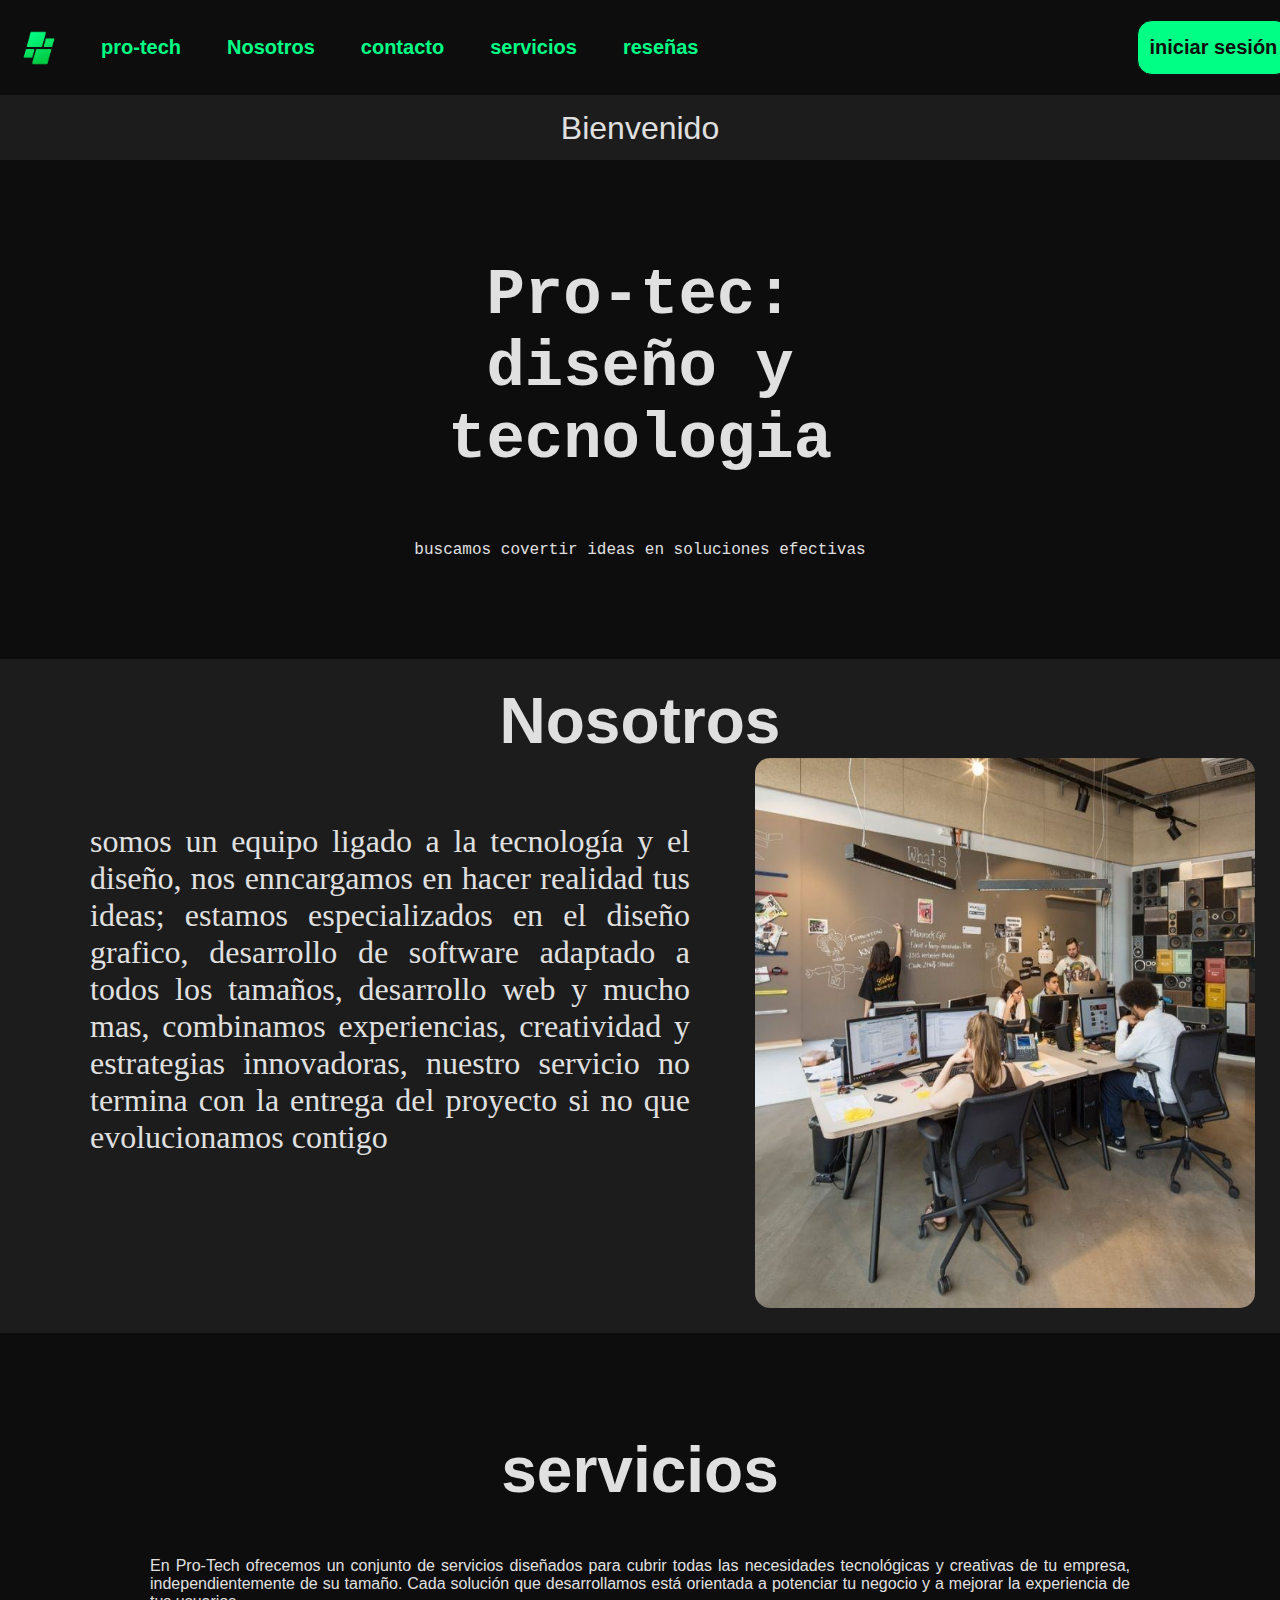
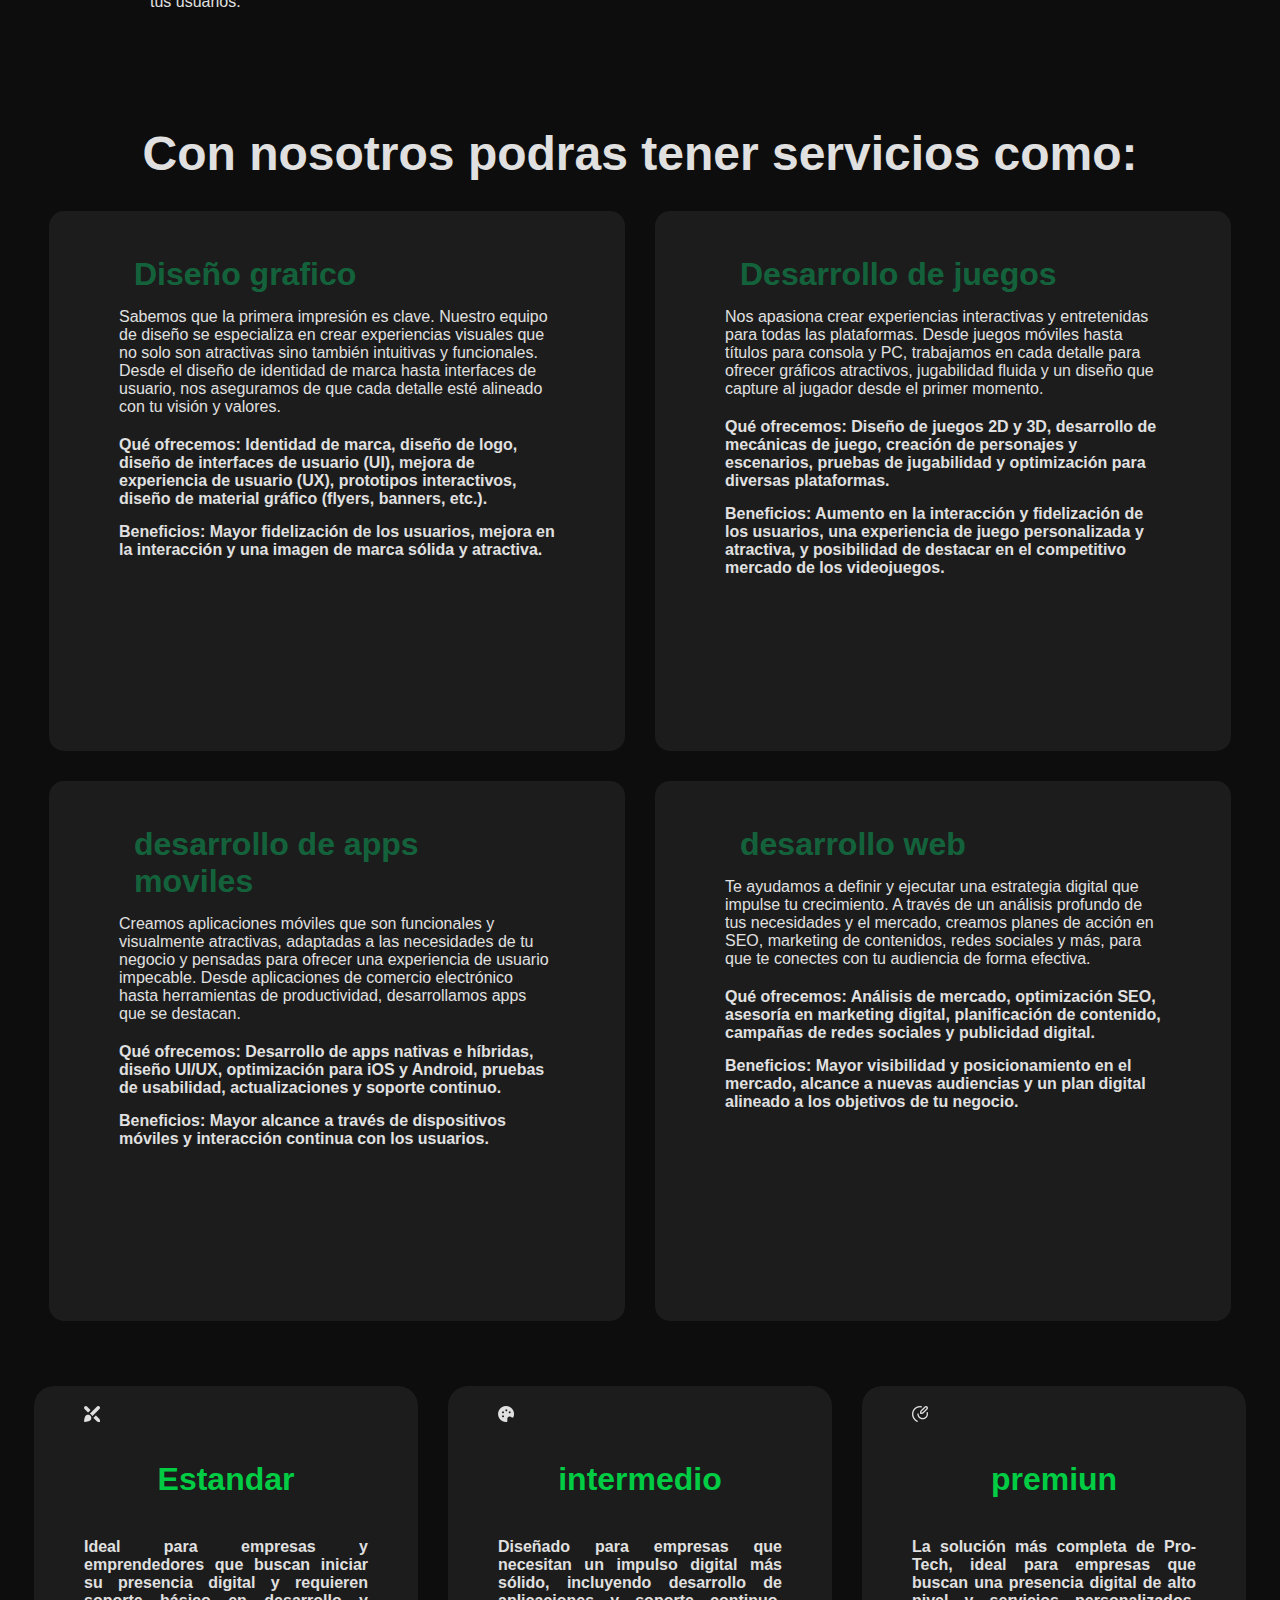
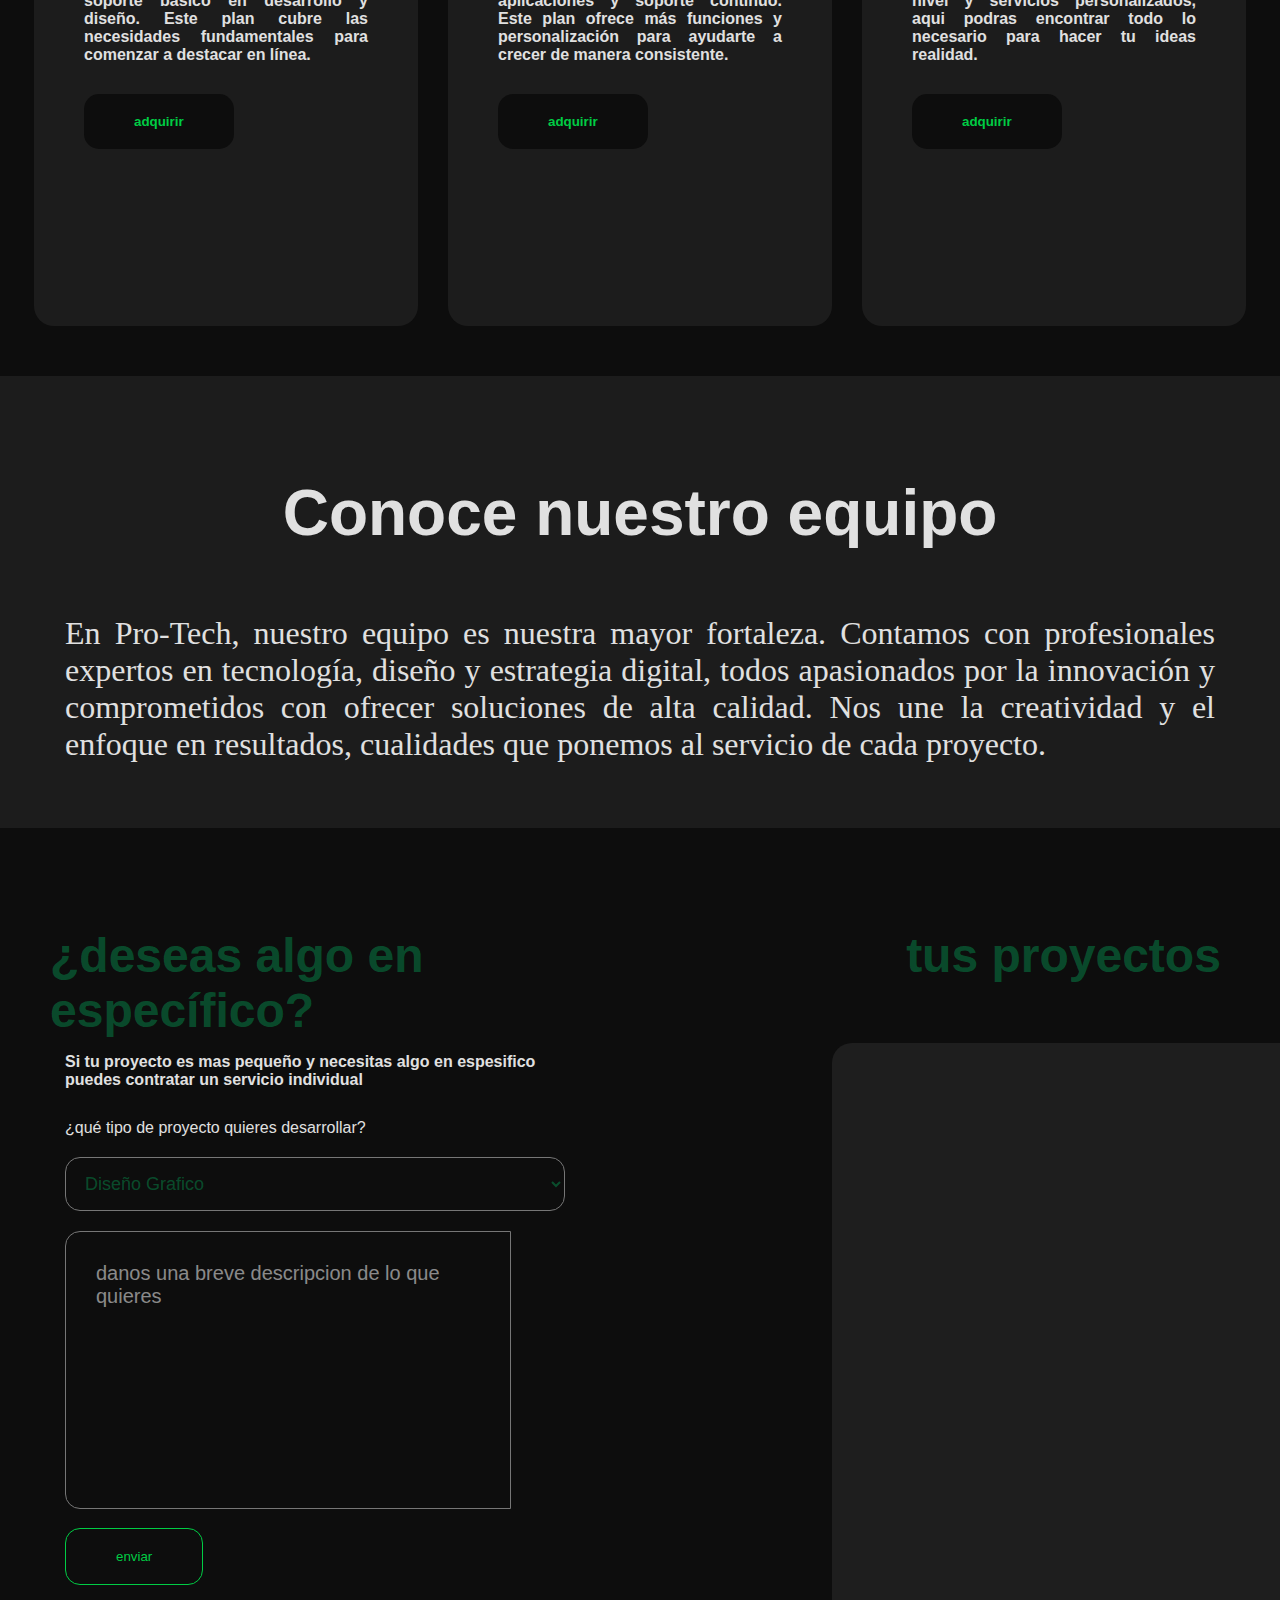
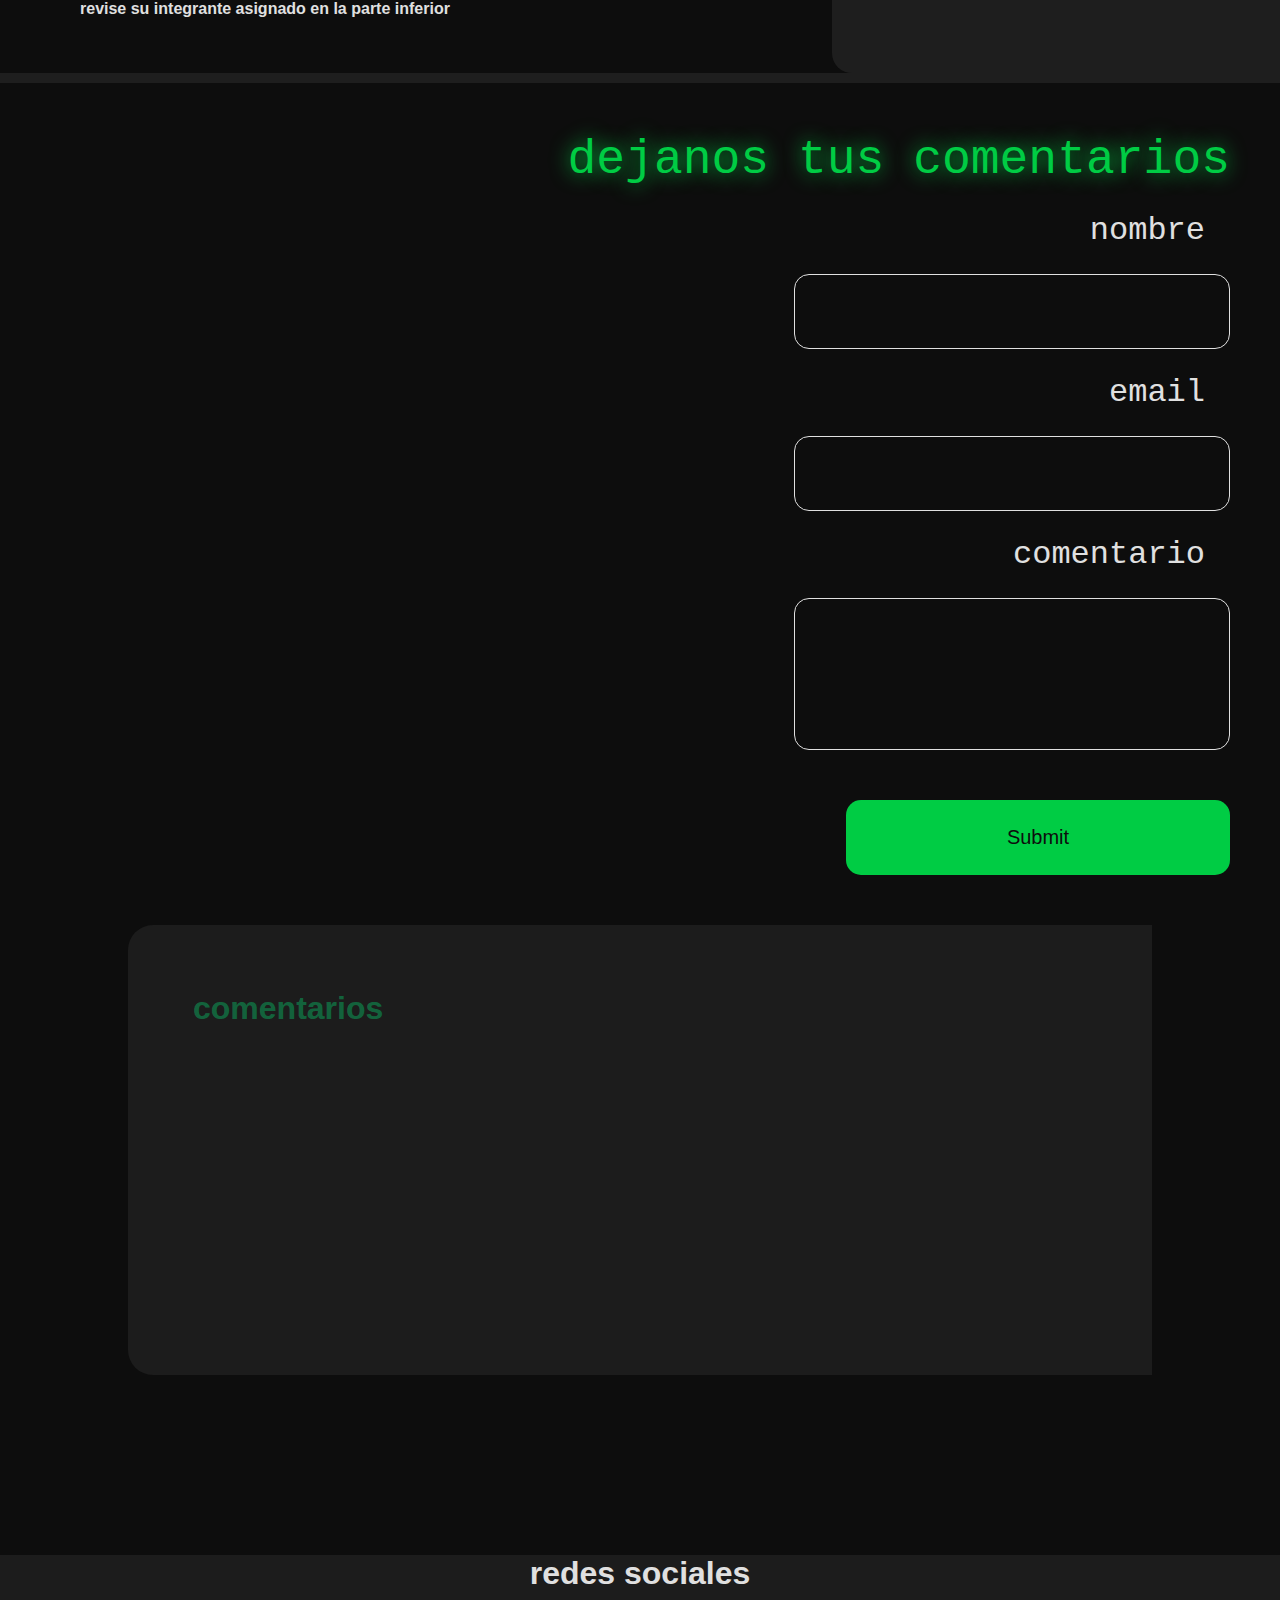
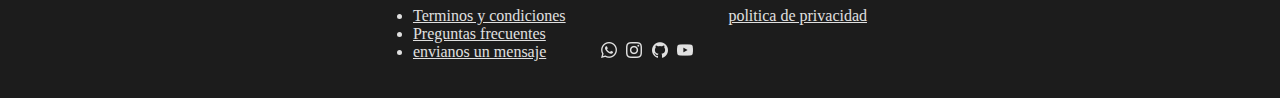
<file: indexx.html>
<!DOCTYPE html>
<html lang="es">

<head>
    <meta charset="UTF-8">
    <meta name="viewport" content="width=device-width, initial-scale=1.0">
    <title>pro-tech</title>
    <link rel="stylesheet" href="/assets/css/navbar.css">
    <link rel="icon" href="/img/pro-tech-logo.png">
</head>

<body>
    <header>
        <nav class="nav">
            <div class="list logo--li">
                <a href="#" id="responsive"><img class="logo" src="/img/pro-tech-logo.png"></a>
            </div>
            <ul class="navbar" id="barnav">
                <li class="list">
                    <a class="link__nav" href="indexx.html">pro-tech</a>
                </li>
                <li class="list">
                    <a class="link__nav" href="#Nosotros">Nosotros</a>
                </li>
                <li class="list">
                    <a class="link__nav" href="#contacto">contacto</a>
                </li>
                <!--<li class="list">
                    <a class="link__nav" href="equipo">equipo</a>
                </li>-->
                <li class="list">
                    <a class="link__nav" href="#servicios">servicios</a>
                </li>
                <li class="list">
                    <a class="link__nav" href="#reseña">reseñas</a>
                </li>
                <lI class="list">
                    <button class="link__nav iniciar--seccion" id="buttonSesion">iniciar sesión</button>
                </lI>
            </ul>
        </nav>
    </header>
    <main class="main">
        <!--inicio de mi pagina-->
        <section class="banner">
            <p id="bienvenidoUsuario">Bienvenido</p>
        </section>
        <div id="inicio">
            <!--<img src="#">-->
            <h1 class="titulo">Pro-tec: diseño y tecnologia</h1>
            <p class="first-p">buscamos covertir ideas en soluciones efectivas</p>
        </div>
        <!--informacion de mi pagina-->
        <div id="Nosotros">
            <h2>Nosotros</h2>
            <div class="text-image">
                <p class="text">somos un equipo ligado a la tecnología y el diseño, nos enncargamos en hacer realidad
                    tus ideas; estamos
                    especializados en el diseño grafico, desarrollo de software adaptado a todos los tamaños, desarrollo
                    web
                    y mucho mas, combinamos experiencias, creatividad y estrategias innovadoras, nuestro servicio no
                    termina
                    con la entrega del proyecto si no que evolucionamos contigo</p>
                <img class="img" src="/img/imagenes/equipo de programadores.jfif">
            </div>
        </div>
        <!--servicios-->
        <div id="servicios">
            <div class="servicios__text">
                <h2>servicios</h2>
                <p class="text2">En Pro-Tech ofrecemos un conjunto de servicios diseñados para cubrir todas las
                    necesidades
                    tecnológicas y creativas de tu empresa, independientemente de su tamaño. Cada solución que
                    desarrollamos está orientada a potenciar tu negocio y a mejorar la experiencia de tus usuarios.</p>
            </div>
            <div class="servicios__contenedor">
                <h3 class="h3__servicios">Con nosotros podras tener servicios como:</h3>
                <div class="servicios-ofrecidos">
                    <h3>Diseño grafico</h3>
                    <p class="text--servicios">Sabemos que la primera impresión es clave. Nuestro equipo de diseño se
                        especializa en crear
                        experiencias visuales que no solo son atractivas sino también intuitivas y funcionales. Desde el
                        diseño de identidad de marca hasta interfaces de usuario, nos aseguramos de que cada detalle
                        esté alineado con tu visión y valores.</p>
                    <ul>
                        <li class="li--servicios">Qué ofrecemos: Identidad de marca, diseño de logo, diseño de
                            interfaces de usuario (UI),
                            mejora de experiencia de usuario (UX), prototipos interactivos, diseño de material gráfico
                            (flyers, banners, etc.).
                        </li>
                        <li class="li--servicios">Beneficios: Mayor fidelización de los usuarios, mejora en la
                            interacción y una imagen de
                            marca sólida y atractiva.
                        </li>
                    </ul>
                </div>
                <div class="servicios-ofrecidos">
                    <h3>Desarrollo de juegos</h3>
                    <p class="text--servicios">Nos apasiona crear experiencias interactivas y entretenidas para todas
                        las plataformas. Desde
                        juegos móviles hasta títulos para consola y PC, trabajamos en cada detalle para ofrecer gráficos
                        atractivos, jugabilidad fluida y un diseño que capture al jugador desde el primer momento.</p>
                    <ul>
                        <li class="li--servicios">Qué ofrecemos: Diseño de juegos 2D y 3D, desarrollo de mecánicas de
                            juego, creación de
                            personajes y escenarios, pruebas de jugabilidad y optimización para diversas plataformas.
                        </li>
                        <li class="li--servicios">Beneficios: Aumento en la interacción y fidelización de los usuarios,
                            una experiencia de
                            juego personalizada y atractiva, y posibilidad de destacar en el competitivo mercado de los
                            videojuegos.
                        </li>
                    </ul>
                </div>
                <div class="servicios-ofrecidos">
                    <h3>desarrollo de apps moviles</h3>
                    <p class="text--servicios">Creamos aplicaciones móviles que son funcionales y visualmente
                        atractivas, adaptadas a las
                        necesidades de tu negocio y pensadas para ofrecer una experiencia de usuario impecable. Desde
                        aplicaciones de comercio electrónico hasta herramientas de productividad, desarrollamos apps que
                        se destacan.
                    <ul>
                        <li class="li--servicios">Qué ofrecemos: Desarrollo de apps nativas e híbridas, diseño UI/UX,
                            optimización para iOS y
                            Android, pruebas de usabilidad, actualizaciones y soporte continuo.</li>
                        <li class="li--servicios">Beneficios: Mayor alcance a través de dispositivos móviles y
                            interacción continua con los
                            usuarios.</li>
                    </ul>
                    </p>
                </div>
                <div class="servicios-ofrecidos">
                    <h3>desarrollo web</h3>
                    <p class="text--servicios">Te ayudamos a definir y ejecutar una estrategia digital que impulse tu
                        crecimiento. A través de
                        un análisis profundo de tus necesidades y el mercado, creamos planes de acción en SEO, marketing
                        de contenidos, redes sociales y más, para que te conectes con tu audiencia de forma efectiva.
                    </p>
                    <ul>
                        <li class="li--servicios">Qué ofrecemos: Análisis de mercado, optimización SEO, asesoría en
                            marketing digital,
                            planificación de contenido, campañas de redes sociales y publicidad digital.</li>
                        <li class="li--servicios">Beneficios: Mayor visibilidad y posicionamiento en el mercado, alcance
                            a nuevas audiencias y
                            un plan digital alineado a los objetivos de tu negocio.</li>
                    </ul>
                </div>
            </div>
            <div class="contenedor--planes">
                <div class="planes">
                    <img src="/img/iconos/lapiz-pincel.png" alt="imagen del plan basico">
                    <h3 class="h3--planes">Estandar</h3>
                    <p class="text--plan">Ideal para empresas y emprendedores que buscan iniciar su
                        presencia
                        digital y requieren
                        soporte básico en desarrollo y diseño. Este plan cubre las necesidades fundamentales para
                        comenzar a
                        destacar en línea.</p>
                    <button class="button-adquirir" id="adquirirmodal">adquirir</button>
                </div>
                <!--ventana modal-->
                <div class="contenedor-modal" id="ventana">
                    <div class="div-modal">
                        <a class="modalcerrar" id="x">X</a>
                        <h3 class="h3-modal">¿estas listo para llegar al siguiente nivel?</h3>
                        <p class="p-modal">este plan basico te ofrese muy buenas alternayivas para comenzar a
                            desarrollar tus propyectos, contaras con un equipo especializado que estara atento a tus
                            necesidades y sobre todo de oidos abiertos para hacer tus ideas realidad.</p>
                        <br>
                        <ul class="ul-modal">
                            <li class="li-modal">Desarrollo web estándar: Diseño y programación de sitios web básicos.
                            </li>
                            <li class="li-modal">Soporte técnico básico: Atención a consultas técnicas iniciales.</li>
                            <li class="li-modal">Optimización SEO inicial: Configuración de SEO para visibilidad básica.
                            </li>
                            <li class="li-modal">Integración de redes sociales: Conexión de plataformas sociales clave.
                            </li>
                            <li class="li-modal">Actualizaciones de seguridad: Protección contra amenazas comunes.</li>
                            <li class="li-modal">Analítica web simplificada: Informes básicos de tráfico y rendimiento.
                            </li>
                        </ul>
                        <br>
                        <p class="p-modal"> precio: 80.000$ mensual</p>
                        <br>
                        <p class="p-modal">para adquirir este plan escribenos</p>
                        <a href="https://wa.me/573147505691" class="enlace-modal" target="_blank">aqui</a>
                    </div>
                </div>
                <!--aca acaba mi venatana modal-->
                <div class="planes">
                    <img src="/img/iconos/paleta.png" alt="imagen del plan intermedio">
                    <h3 class="h3--planes">intermedio</h3>
                    <p class="text--plan"> Diseñado para empresas que necesitan un impulso digital más sólido,
                        incluyendo
                        desarrollo de
                        aplicaciones y soporte continuo. Este plan ofrece más funciones y personalización para ayudarte
                        a
                        crecer de manera consistente.</p>
                    <button class="button-adquirir" id="adquirirmodal2">adquirir</button>
                </div>
                <!--ventana modal-->
                <div class="contenedor-modal" id="ventana2">
                    <div class="div-modal">
                        <a class="modalcerrar" id="x2">X</a>
                        <h3 class="h3-modal">¿estas listo para llegar al siguiente nivel?</h3>
                        <p class="p-modal">
                            este plan intermedio te ofrece mas a fondo funciones que te haran destacar, y hacer de tus
                            ideas un rotundo exito, contaras con un seguimiento mas intensivo para brindarte un aun
                            mucho mejor servicio.
                        </p>
                        <br>
                        <ul class="ul-modal">
                            <li class="li-modal">Desarrollo de sitio web de hasta 10 páginas</li>
                            <li class="li-modal">Optimización básica para motores de búsqueda (SEO)</li>
                            <li class="li-modal">Diseño gráfico personalizado y branding</li>
                            <li class="li-modal">Integración de redes sociales</li>
                            <li class="li-modal">Soporte técnico durante 3 meses</li>
                            <li class="li-modal">Funcionalidad básica de comercio electrónico</li>
                        </ul>
                        <br>
                        <p class="p-modal">precio: 100.000$ mensual</p>
                        <p class="p-modal">precio: 240.000$ trimestral</p>
                        <br>
                        <p class="p-modal">para adquirir este plan escribenos</p>
                        <a href="https://wa.me/573147505691" class="enlace-modal" target="_blank">aqui</a>
                    </div>
                </div>
                <!--aca acaba mi venatana modal-->
                <div class="planes">
                    <img src="/img/iconos/remolino-de-pluma.png" alt="imagen del plan avanzado">
                    <h3 class="h3--planes">premiun</h3>
                    <p class="text--plan">La solución más completa de Pro-Tech, ideal para empresas que buscan una
                        presencia
                        digital de alto
                        nivel y servicios personalizados, aqui podras encontrar todo lo necesario para hacer tu ideas
                        realidad.</p>
                    <button class="button-adquirir" id="adquirirmodal3">adquirir</button>
                </div>
                <!--ventana modal-->
                <div class="contenedor-modal" id="ventana3">
                    <div class="div-modal">
                        <a class="modalcerrar" id="x3">X</a>
                        <h3 class="h3-modal">¿estas listo para llegar al siguiente nivel?</h3>
                        <p class="p-modal">la solucion mas completa que encontraras, te ayudaremos a crecer como nunca
                            antes, con un seguimiento completo y creaciones fascinantes ilimitadas, tendras a el mejor
                            equipo a tu disposicion, no lo dudes esta es tu oportunidad de hacer tus ideas realidad.</p>
                        <br>
                        <ul class="ul-modal">
                            <li class="li-modal">Desarrollo de sitio web sin límite de páginas</li>
                            <li class="li-modal">SEO avanzado y análisis de rendimiento</li>
                            <li class="li-modal">Diseño gráfico avanzado y soluciones personalizadas</li>
                            <li class="li-modal">Integración con sistemas de terceros (API)</li>
                            <li class="li-modal">Soporte técnico durante 1 año</li>
                            <li class="li-modal">Funcionalidad completa de comercio electrónico</li>
                        </ul>
                        <br>
                        <p class="p-modal">precio: 150.000$ mensual</p>
                        <p class="p-modal">precio: 320.000$ trimestral</p>
                        <p class="p-modal">precio: 500.000$ semestral</p>
                        <br>
                        <p class="p-modal">para adquirir este plan escribenos</p>
                        <a href="https://wa.me/573147505691" class="enlace-modal" target="_blank">aqui</a>
                    </div>
                </div>
                <!--aca acaba mi venatana modal-->
            </div>
        </div>

        <!--equipo-->
        <div id="equipo">
            <h2 class="h2--equipo">Conoce nuestro equipo</h2>
            <p class="text">En Pro-Tech, nuestro equipo es nuestra mayor fortaleza. Contamos con profesionales expertos
                en tecnología, diseño y estrategia digital, todos apasionados por la innovación y comprometidos con
                ofrecer soluciones de alta calidad. Nos une la creatividad y el enfoque en resultados, cualidades que
                ponemos al servicio de cada proyecto.</p>
        </div>
        <!--se me acaba de ocurrir una nueva idea-->
        <section class="servicios-individuales">
            <div class="SI">
                <h5 class="h5">¿deseas algo en específico?</h5>
                <p class="p-SI">Si tu proyecto es mas pequeño y necesitas algo en espesifico puedes contratar un
                    servicio individual</p>
                <div class="pedidos">
                    <form id="pedidosss">
                    <label for="" class="label-servicios">¿qué tipo de proyecto quieres desarrollar?</label>
                    <select  required class="select" id="selects">
                        <option class="option" name="diseño">Diseño Grafico</option>
                        <option class="option" name="desarrolloWeb">desarrollo web</option>
                        <option class="option" name="desarrolloDeProgramas">desarrollo de programas</option>
                        <option class="option" name="DesarrolloDeJuegos">desarrollo de juegos</option>
                    </select>
                    <textarea  required id="texarea" type="text" placeholder="danos una breve descripcion de lo que quieres"></textarea>
                    <button type="submit" class="newinput">enviar</button>
                    </form>
                    <p class="p-SI">revise su integrante asignado en la parte inferior</p>
                </div>
            </div>
            <div class="proyectos-individuales">
                <h5 class="h5 h55" >tus proyectos</h5>
                <ul class="listaDeProyectos" id="listaProyectos">
                    <div class="producto" id="product">
                        <h6 class="DG">Diseño Grafico</h6>
                        <p class="PDG">Lorem ipsum dolor sit amet consectetur adipisicing elit. Provident molestias veritatis debitis, sequi ipsum, aut quae, accusantium atque nemo esse aspernatur. Alias vero voluptatum eum vel excepturi ea obcaecati a?</p>
                        <br>
                        <br>
                        <p class="PDG PP">personal: David Muñoz</p>
                    </div>
                </ul>
            </div>
        </section>
        <!--reseñas-->
        <div id="reseña">
            <form id="formulariocomentario">
                <p class="p--reseñas">dejanos tus comentarios</p>
                <label class="label-comentarios" for="nombre">nombre</label>
                <input class="input-comentarios" type="text" id="nombre">
                <label class="label-comentarios" for="email">email</label>
                <input class="input-comentarios" type="email" id="email">
                <label class="label-comentarios" for="comentario"> comentario</label>
                <textarea class="input-comentarios texto--input" type="text" id="comentario"></textarea>
                <input type="submit" class="input-comentarios text--submit">
            </form>
        </div>
        <div class="coment">
            <h3>comentarios</h3>
            <!--<div class="coment-div">
                <p id="nombrecoment">Cristian</p>
                <p id="mensajecoment">su servicio es el mejor, muy agradecido con ustedes y sus tan utiles servicios...</p>
            </div>-->
            <ul id="reseñasUsuarios"></ul>
        </div>
        <div class="margin">

        </div>
    </main>
    <footer class="foot">
        <!--contatco-->
        <div id="contacto">
            <h2 class="h2--contacto">redes sociales</h2>
            <div class="content--foot">
                <div class="help">
                    <ul>
                        <li><a href="#" class="a--help" id="tc">Terminos y condiciones</a></li>
                        <li><a href="#" class="a--help" id="pf">Preguntas frecuentes</a></li>
                        <li><a href="#reseña" class="a--help">envianos un mensaje</a></li>
                    </ul>
                </div>
                <!--otra ventanaa, ahora es mas facil-->
                <div class="contenedor_modal" id="terminoscondiciones">
                    <div class="contenedor_div_modal">
                        <a class="cerrar_terminosCondiciones" id="Xcerrar">X</a>
                        <h3 terminos_condiciones_h2>Terminos Y condiciones</h3>
                        <!--los cuales tuve que inventar con ayuda de chat gpt-->
                        <p class="terminosycondiciones">
                            <span class="span_tc">1. Aceptación de los Términos</span>
                            Al utilizar los servicios de Pro-Tech, aceptas cumplir con estos términos y condiciones. Si
                            no estás de acuerdo con alguno de estos términos, debes dejar de utilizar nuestros
                            servicios.
                            <br><br>
                            <span class="span_tc">2. Descripción del Servicio</span>
                            Pro-Tech ofrece servicios de programación, diseño gráfico y desarrollo, dirigidos tanto a
                            empresas como a clientes individuales. Los servicios pueden incluir consultoría, diseño y
                            desarrollo de software, soporte técnico, entre otros.
                            <br><br>
                            <span class="span_tc">3. Uso de los Servicios</span>
                            Acceso: Debes ser mayor de edad o tener el consentimiento de tus padres o tutor para
                            utilizar nuestros servicios.
                            Responsabilidad: Eres responsable de la información proporcionada a Pro-Tech, y te
                            comprometes a que toda la información suministrada es verídica y precisa.
                            Prohibiciones: Está prohibido el uso de nuestros servicios para actividades ilegales o para
                            violar los derechos de terceros.
                            <br><br>
                            <span class="span_tc">4. Propiedad Intelectual</span>
                            Todo el contenido y material proporcionado por Pro-Tech, incluidos los diseños, software,
                            logos y otros, es propiedad de Pro-Tech o de sus socios y está protegido por derechos de
                            autor. No puedes copiar, distribuir, modificar ni hacer uso de este material sin
                            autorización previa.
                            <br><br>
                            <span class="span_tc">5. Tarifas y Pagos</span>
                            Los precios y tarifas de los servicios se discutirán y acordarán antes de iniciar el
                            proyecto.
                            Los pagos deben realizarse según los términos acordados previamente.
                            En caso de que no se cumpla con el pago en las fechas establecidas, Pro-Tech se reserva el
                            derecho de suspender los servicios hasta que se regularice el pago.
                            <br><br>
                            <span class="span_tc">6. Política de Cancelación y Reembolsos</span>
                            Cancelación: Puedes cancelar el servicio en cualquier momento, notificando a Pro-Tech con
                            antelación.
                            Reembolsos: Los reembolsos se otorgarán según la situación específica y el estado de
                            progreso del proyecto, y están sujetos a la discreción de Pro-Tech.
                            <br><br>
                            <span class="span_tc">7. Limitación de Responsabilidad</span>
                            Pro-Tech no se hace responsable de daños directos, indirectos, incidentales o consecuentes
                            que resulten del uso o imposibilidad de uso de los servicios. Nos esforzamos por ofrecer
                            servicios de calidad, pero no garantizamos resultados específicos en el desempeño del
                            producto final.
                            <br><br>
                            <span class="span_tc">8. Confidencialidad</span>
                            Pro-Tech respeta la privacidad y confidencialidad de tus datos. La información que compartas
                            se utilizará únicamente para cumplir con los servicios contratados y no se compartirá con
                            terceros sin tu consentimiento.
                            <br><br>
                            <span class="span_tc">9. Modificaciones a los Términos</span>
                            nos y condiciones en cualquier
                            momento. Las modificaciones se publicarán en nuestro sitio web y serán efectivas
                            inmediatamente. Es responsabilidad del usuario revisar periódicamente los términos
                            actualizados.
                            <br><br>
                            <span class="span_tc">10. Ley Aplicable y Jurisdicción</span>
                            Estos términos se rigen por las leyes locales y cualquier disputa que surja se resolverá en
                            los tribunales correspondientes.
                        </p>
                    </div>
                </div>
                <div class="contenedor_modal" id="preguntasfrecuentes">
                    <div class="contenedor_div_modal">
                        <a class="cerrar_terminosCondiciones" id="Zcerrar">X</a>
                        <h3 terminos_condiciones_h2>Terminos Y condiciones</h3>
                        <details>
                            <summary>1. ¿Qué servicios ofrece Pro-Tech?</summary>
                            <p class="p_pf">Pro-Tech ofrece servicios de programación, diseño gráfico y desarrollo web.
                                Trabajamos tanto con grandes empresas como con clientes individuales para crear
                                soluciones personalizadas.</p>
                        </details>
                        <details>
                            <summary>2. ¿como puedo empezar un proyecto con pro-tech?</summary>
                            <p class="p_pf">Puedes ponerte en contacto con nosotros a través del formulario en la
                                sección de "Contacto" de nuestro sitio web, o enviarnos un mensaje directamente a través
                                de nuestro enlace de WhatsApp. Nuestro equipo te guiará en el proceso de inicio y te
                                proporcionará un presupuesto detallado.</p>
                        </details>
                        <details>
                            <summary>3. ¿Cuál es la diferencia entre los planes básico, intermedio y avanzado?</summary>
                            <p class="p_pf">Cada plan se adapta a diferentes necesidades y presupuestos. El plan básico
                                ofrece soluciones esenciales, el intermedio incluye funcionalidades adicionales y
                                optimización, y el avanzado está diseñado para proyectos más complejos y personalizados.
                            </p>
                        </details>
                        <details>
                            <summary>4. ¿Ofrecen soporte después de la entrega del proyecto?</summary>
                            <p class="p_pf">Sí, todos nuestros proyectos incluyen un período de soporte para ayudar a
                                nuestros clientes a resolver problemas o dudas que puedan surgir. Además, ofrecemos
                                planes de soporte continuos para aquellos que desean un mantenimiento regular.</p>
                        </details>
                        <details>
                            <summary>5. ¿Cómo se realiza el pago de los servicios?</summary>
                            <p class="p_pf">Ofrecemos varias opciones de pago y nos adaptamos a tus necesidades. En la
                                mayoría de los casos, solicitamos un adelanto al inicio del proyecto, seguido de pagos
                                parciales según el progreso y la entrega final.</p>
                        </details>
                    </div>
                </div>
                <div class="contenedor_modal" id="politicadeprivacidad">
                    <div class="contenedor_div_modal">
                        <a class="cerrar_terminosCondiciones" id="Ycerrar">X</a>
                        <h3 terminos_condiciones_h2>politica de privacidad</h3>
                        <!--los cuales tuve que inventar con ayuda de chat gpt-->
                        <p class="terminosycondiciones">
                            En Pro-Tech, nos comprometemos a proteger la privacidad de nuestros clientes, usuarios y
                            visitantes de nuestro sitio web. Esta Política de Privacidad explica cómo recopilamos,
                            utilizamos, almacenamos y protegemos su información personal. Al utilizar nuestros
                            servicios, acepta las prácticas descritas en esta política.
                            <br><br>
                            <span class="span_tc">1. Información que Recopilamos</span><br>
                            Recopilamos diversos tipos de información personal para proporcionar y mejorar nuestros
                            servicios:
                            <br><br>
                            Información de contacto: como nombre, dirección de correo electrónico y número de teléfono,
                            que nos permite comunicarnos con usted y responder a sus consultas.
                            Información de cuenta: nombre de usuario, contraseñas y detalles de autenticación necesarios
                            para acceder a nuestros servicios.
                            Información de facturación: como dirección, métodos de pago e información relacionada para
                            procesar pagos y emitir facturas.
                            Información de uso: datos sobre el uso de nuestros servicios, incluidas estadísticas de uso,
                            interacciones y preferencias para mejorar la experiencia del usuario.
                            <br><br>
                            <span class="span_tc">2. Uso de la Información</span><br>
                            Utilizamos la información recopilada para diversos fines:
                            <br><br>
                            Proporcionar y personalizar nuestros servicios según sus necesidades y preferencias.
                            Comunicarnos con usted para responder a preguntas, proporcionar asistencia y mantenerle
                            informado sobre actualizaciones y novedades.
                            Procesar pagos, facturas y gestionar nuestras obligaciones administrativas.
                            Mejorar nuestros servicios y desarrollar nuevos productos, funciones y funcionalidades.
                            Cumplir con las leyes y regulaciones aplicables.
                            <br><br>
                            <span class="span_tc">3. Compartir Información</span><br>
                            Pro-Tech no comparte ni vende su información personal a terceros, excepto en los siguientes
                            casos:
                            <br><br>
                            Proveedores de servicios: compartimos datos con terceros confiables que nos ayudan en
                            funciones comerciales, como procesamiento de pagos, envío de correos electrónicos y análisis
                            de datos.
                            Cumplimiento legal: compartimos información cuando es requerido por ley o cuando creemos que
                            es necesario para proteger nuestros derechos, la seguridad de nuestros usuarios o el
                            cumplimiento de nuestras políticas.
                            <br><br>
                            <span class="span_tc">4. Seguridad de los Datos</span><br>
                            Tomamos medidas técnicas y organizativas para proteger su información contra acceso no
                            autorizado, alteración, divulgación o destrucción. Estas medidas incluyen el uso de
                            tecnología de cifrado, firewalls y controles de acceso físico a nuestras instalaciones.
                            <br><br>
                            <span class="span_tc">5. Retención de Datos</span><br>
                            Conservamos su información personal solo mientras sea necesario para cumplir con los fines
                            establecidos en esta Política de Privacidad o según lo exija la ley. Cuando la información
                            ya no sea necesaria, la eliminaremos de manera segura.
                            <br><br>
                            <span class="span_tc">6. Derechos del Usuario</span><br>
                            Usted tiene derecho a <br>
                            Acceder a la información personal que tenemos sobre usted.
                            Rectificar cualquier dato incorrecto o desactualizado.
                            Solicitar la eliminación de su información personal en determinadas circunstancias.
                            Retirar su consentimiento para el uso de sus datos cuando este sea la base legal para su
                            tratamiento.
                            Para ejercer sus derechos, puede contactarnos en cualquier momento a través de nuestro
                            formulario de contacto o enviando un correo electrónico a nuestro servicio de atención al
                            cliente.
                            <br><br>
                            <span class="span_tc">7. Cambios a esta Política</span><br>
                            Pro-Tech puede actualizar esta Política de Privacidad de vez en cuando. Notificaremos
                            cualquier cambio importante publicando la nueva política en nuestro sitio web y actualizando
                            la fecha en la parte superior de esta página.
                            <br><br>
                            <span class="span_tc">8. Contacto</span><br>
                            Si tiene preguntas o inquietudes sobre esta Política de Privacidad o sobre cómo manejamos su
                            información personal, contáctenos a través del formulario de contacto en nuestro sitio web o
                            al correo electrónico contacto@protech.com.
                        </p>
                    </div>
                </div>
                <!--aca acaba :(-->
                <div class="redes-sociales">
                    <a href="https://wa.me/573147505691" target="_blank"><img src="/img/iconos/whatsapp.png"
                            alt="whatsapp"></a>
                    <a href="https://www.instagram.com/daanngl" target="_blank"><img src="/img/iconos/instagram.png"
                            alt="instagram"></a>
                    <a href="https://github.com/dav-vid" target="_blank"><img src="/img/iconos/github.png" alt="github"></a>
                    <a href="https://youtube.com" target="_blank"><img src="/img/iconos/youtube.png" alt="youtube"></a>
                </div>
                <div class="politica-de-privacidad">
                    <a href="#" class="a--help" id="politicap">politica de privacidad</a>
                </div>
            </div>
        </div>
    </footer>
    <script src="./assets/js/index.js"></script>
</body>

</html>
</file>
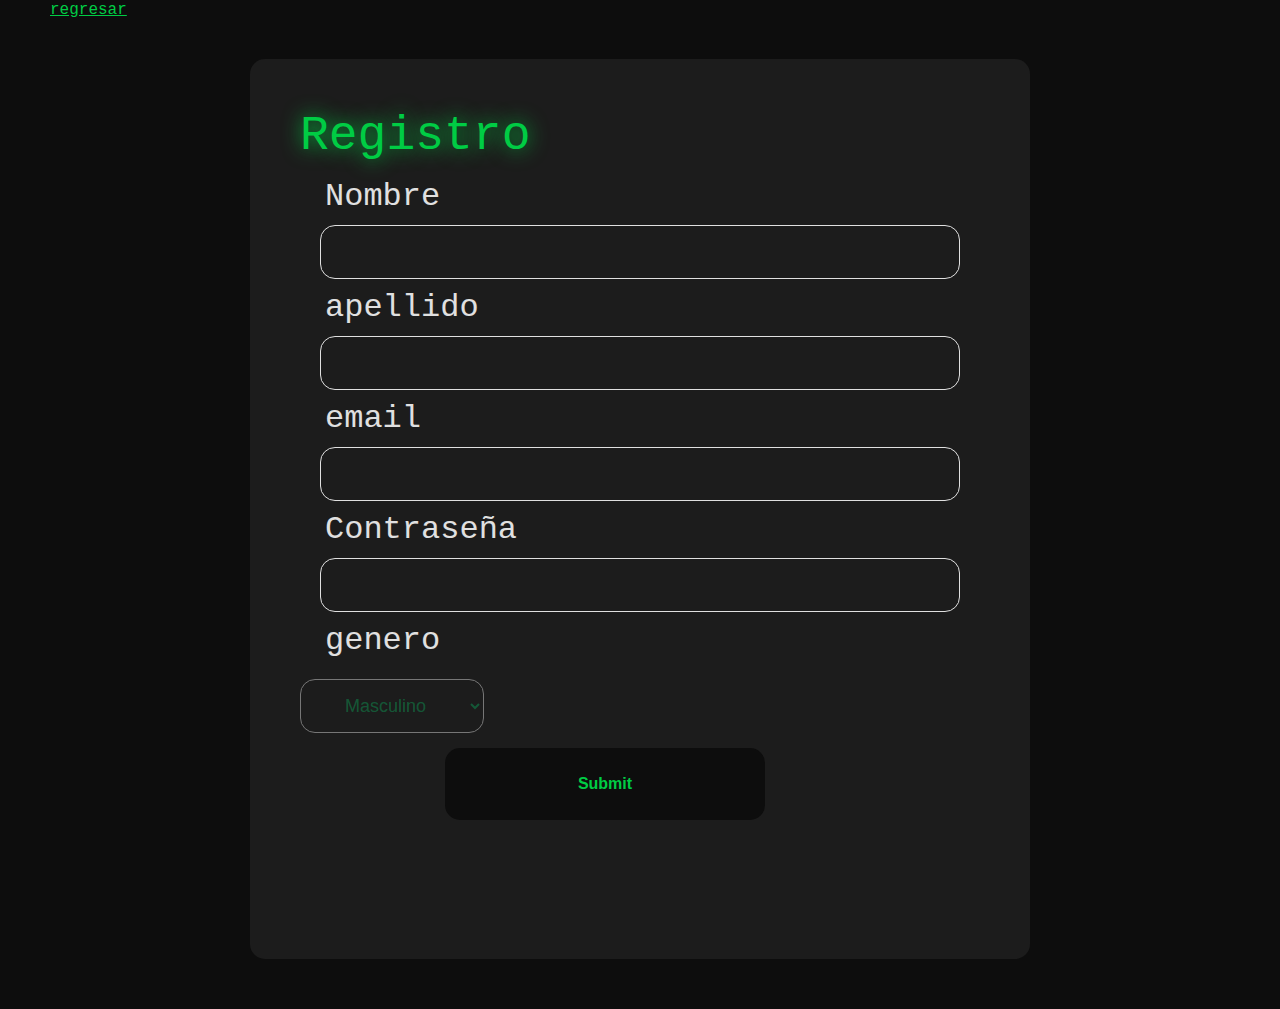
<file: html/registrace.html>
<!DOCTYPE html>
<html lang="es">

<head>
    <meta charset="UTF-8">
    <meta name="viewport" content="width=device-width, initial-scale=1.0">
    <title>registrarce</title>
    <link rel="stylesheet" href="../assets/css/navbar.css">
    <link rel="icon" href="img/pro-tech-logo.png">
</head>

<body>
    <main class="main_registro">
        <div><a href="../indexx.html" class="regresar">regresar</a></div>
        <div class="content">
            <div class="formulario">
                <form id="formularioRegistro">
                    <p class="p--reseñas p-registro">Registro</p>
                    <label for="nombre" class="label-comentarios label--registro"> Nombre</label>
                    <input required type="text" id="nombre" class="input-comentarios registro">
                    <label for="apellido" class="label-comentarios label--registro"> apellido</label>
                    <input required type="text" id="apellido" class="input-comentarios registro">
                    <label for="email" class="label-comentarios label--registro">email</label>
                    <input required type="email" id="email" class="input-comentarios registro">
                    <label for="contrasena" class="label-comentarios label--registro">Contraseña</label>
                    <input required type="password" id="contrasena" class="input-comentarios registro">
                    <label for="genero" class="label-comentarios label--registro">genero</label>
                    <select class="selecgenero" required type="text" id="genero" class="input-comentarios registro">
                        <option class="optiones" value="masculino">Masculino</option>
                        <option class="optiones" value="femenino">femenino</option>
                    </select>
                    <input type="submit" id="enviar--formulario" class="button-adquirir submit-servicios">
                </form>
            </div>
        </div>
    </main>
    <script src="../assets/js/registro.js"></script>
</body>
</file>
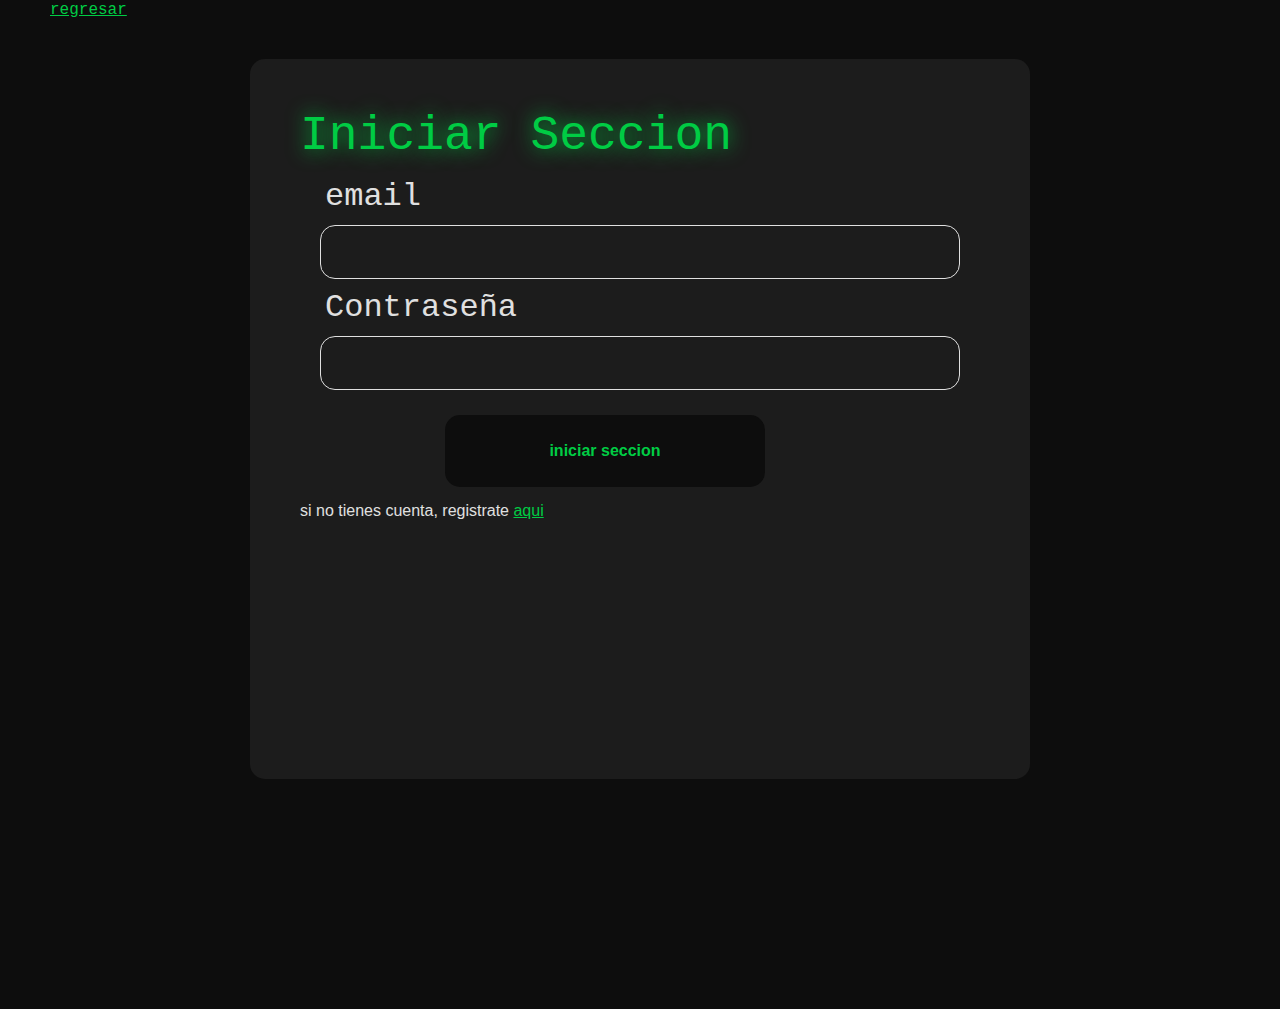
<file: html/registro.html>
<!DOCTYPE html>
<html lang="es">

<head>
    <meta charset="UTF-8">
    <meta name="viewport" content="width=device-width, initial-scale=1.0">
    <title>iniciar seccion</title>
    <link rel="stylesheet" href="../assets/css/navbar.css">
    <link rel="icon" href="/img/pro-tech-logo.png">
</head>

<body>
    <main class="main_registro">
        <div><a href="../indexx.html" class="regresar">regresar</a></div>
        <div class="content">
            <div class="formulario inicio--seccion">
                <form id="inicioSeccion">
                    <p class="p--reseñas p-registro">Iniciar Seccion</p>
                    <label for="email" class="label-comentarios label--registro">email</label>
                    <input type="email" id="Iemail" class="input-comentarios registro">
                    <label for="contrasena" class="label-comentarios label--registro">Contraseña</label>
                    <input type="password" id="Icontraseña" class="input-comentarios registro">
                    <input type="submit" id="enviar--formulario" class="button-adquirir submit-servicios" value="iniciar seccion">
                    <p class="p--inicioSeccion">si no tienes cuenta, registrate <a  class="a--inicioSeccion" href="/html/registrace.html">aqui</a></p>
                </form>
            </div>
        </div>
    </main>
    <script src="../assets/js/iniciosesion.js"></script>
</body>

</html>
</file>
<file: assets/css/navbar.css>
@import "./cuerpo.css";
@import "./foot.css";
@import "./adicional.css";

* {
    margin: 0;
    padding: 0;
}

.nav {
    background-color: #0D0D0D;
    position: fixed;
    width: 100%;
    display: flex;
    align-items: center;
    border-bottom: solid #1C1C1C;
}

.navbar {
    margin: 0;
    display: flex;
    align-items: center;
}

.list {
    display: inline-block;
    padding: 20px 15px;
    box-sizing: border-box;

}

.link__nav {
    text-decoration: none;
    font-family: sans-serif;
    font-weight: bold;
    font-size: 20px;
    text-align: center;
    color: #00FF85;
    padding: 25px 8px;
}

.link__nav:hover {
    background-color: #1A1A1A;
}

.iniciar--seccion {
    background-color: #00FF85;
    color: #0D0D0D;
    padding: 15px 12px;
    border-radius: 15px;
    border: solid 1px;
    position: relative;
    left: 400px;
}

.iniciar--seccion:hover {
    background-color: transparent;
    color: #00FF85;
    border: 1px solid #00FF85;
    cursor: pointer;
}

.logo {
    width: 48px;
    height: 100%;
    vertical-align: middle;
}

.logo--li {
    margin: 0;
}

@media(max-width:800px) {
    .nav {
        flex-direction: column;
        position: fixed;
    }

    .navbar {
        top: 70px;
        background-color: #0D0D0D;
        box-shadow: 0 0 0 100vmax #0D0D0Dbb;
        position: fixed;
        display: none;
        flex-direction: column;
        max-height: 0;
        transition: max-height 3s ease;
    }
    .navbar.responsive {
        display: flex;
        max-height: 400px;
    }

    .iniciar--seccion {
        display: flex;
        flex-direction: column;
        left: 0;
    }
}
</file>
